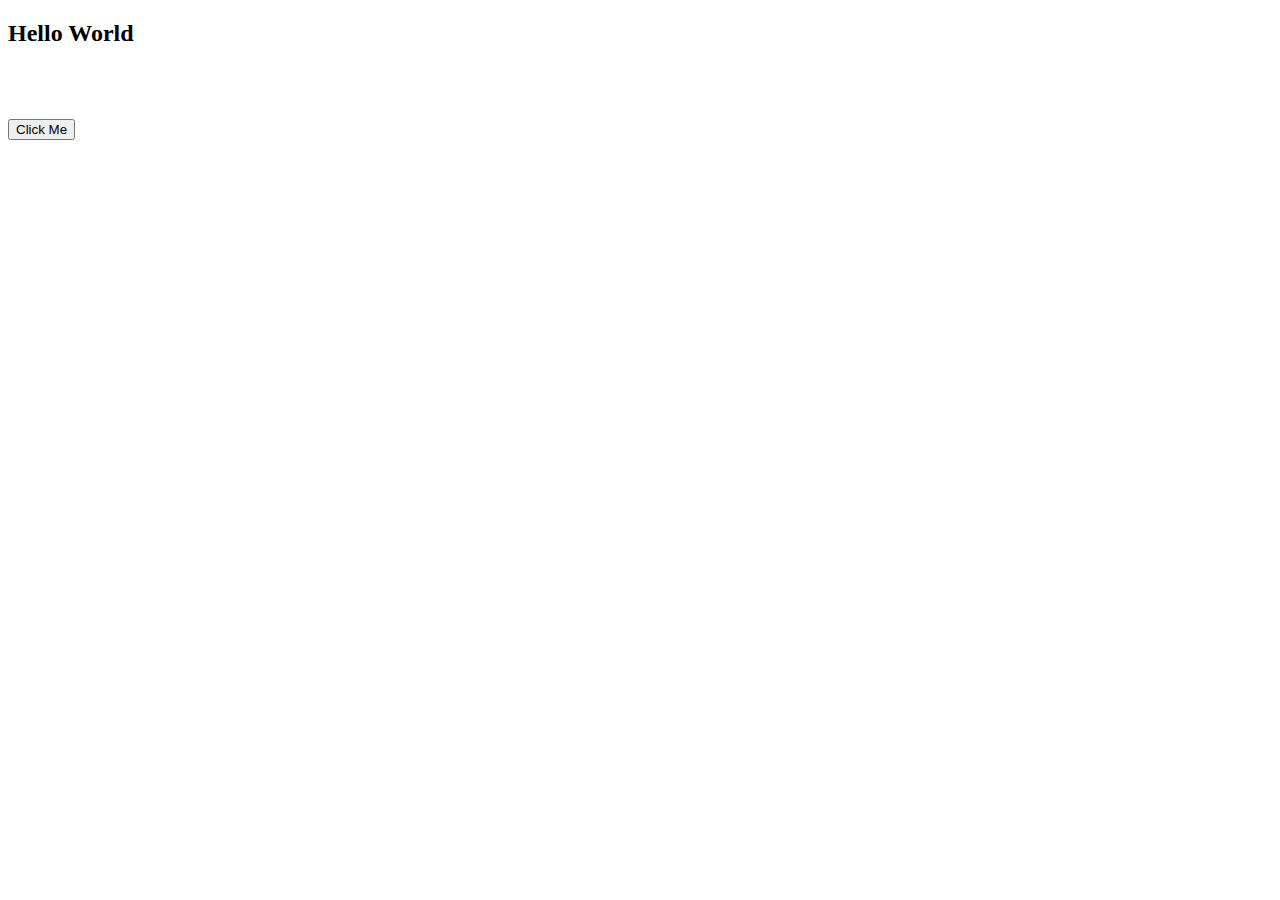
<file: js-concepts/index.html>
<!DOCTYPE html>
<html lang="en">
  <head>
    <meta charset="UTF-8" />
    <meta http-equiv="X-UA-Compatible" content="IE=edge" />
    <meta name="viewport" content="width=device-width, initial-scale=1.0" />
    <title>JS</title>
  </head>
  <body>
    <h2>Hello World</h2>
    <br />
    <br />
    <p><button type="button" id="button">Click Me</button></p>
    <script src="script.js"></script>
  </body>
</html>
</file>
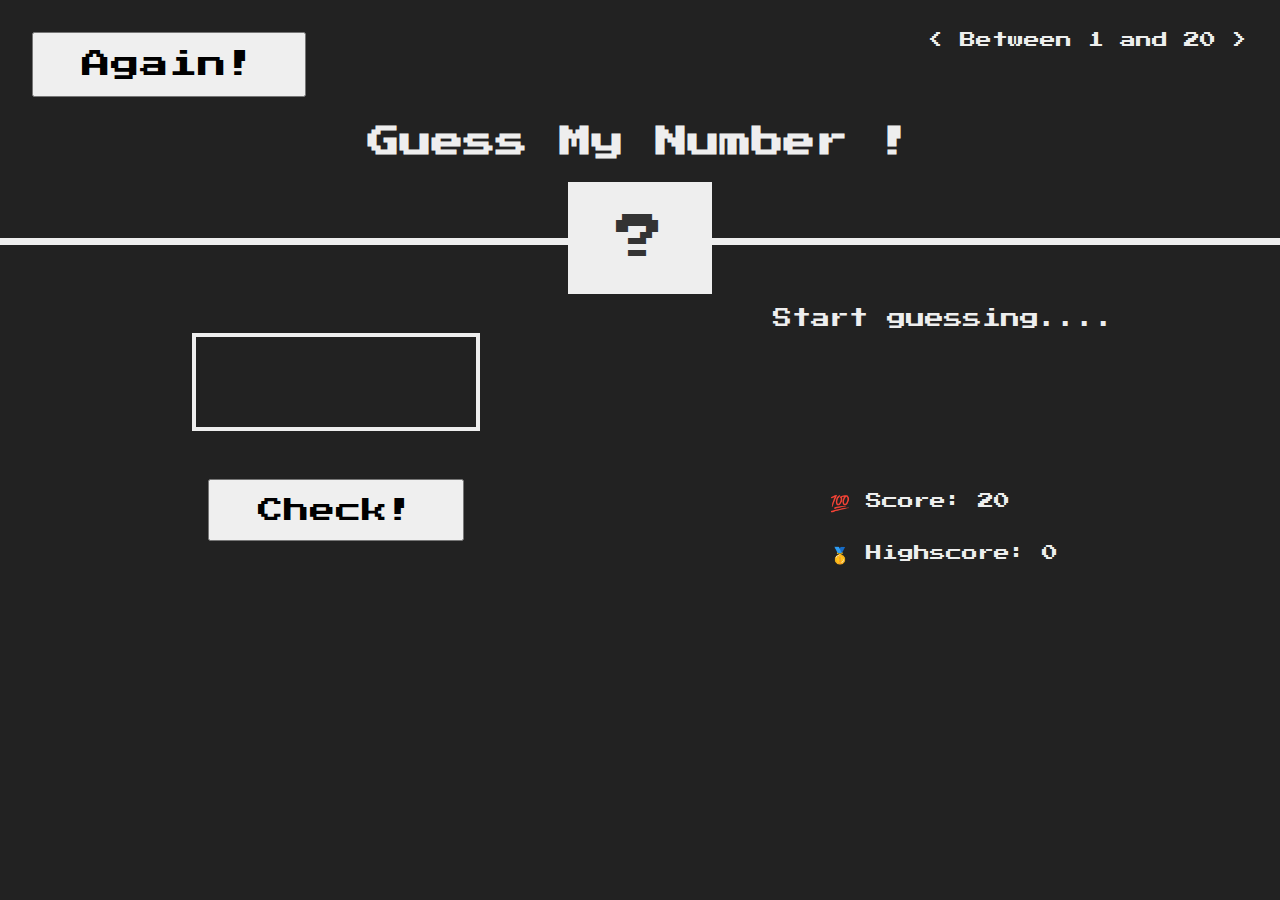
<file: Number-Guess/index.html>
<!DOCTYPE html>
<html lang="en">
  <head>
    <meta charset="UTF-8" />
    <meta http-equiv="X-UA-Compatible" content="IE=edge" />
    <meta name="viewport" content="width=device-width, initial-scale=1.0" />
    <title>Guess My Number</title>
    <link rel="stylesheet" href="style.css" />
  </head>
  <body>
    <header>
      <div class="header-row-1">
        <button class="btn btn-again">Again!</button>
        <div class="info">&lt; Between 1 and 20 &gt;</div>
      </div>
      <h1>Guess My Number !</h2>
      <span class="secret-number"></span>
    </header>
    <main>
      <div class="main-col main-col-1">
        <input class="input-guess" type="number">
        <button class="btn btn-check">Check!</button>
      </div>
      <div class="main-col main-col-2">
        <p class="message-infos">Start guessing....</p>
        <div class="score-boards">
          <p class="label-score">💯 Score: <span class="score">20</span>
          </p>
          <p class="label-highscore">🥇 Highscore: <span class="highscore">0</span>
          </p>
        </div>
      </div>
    </main>
    <script src="script.js"></script>
  </body>
</html>
</file>
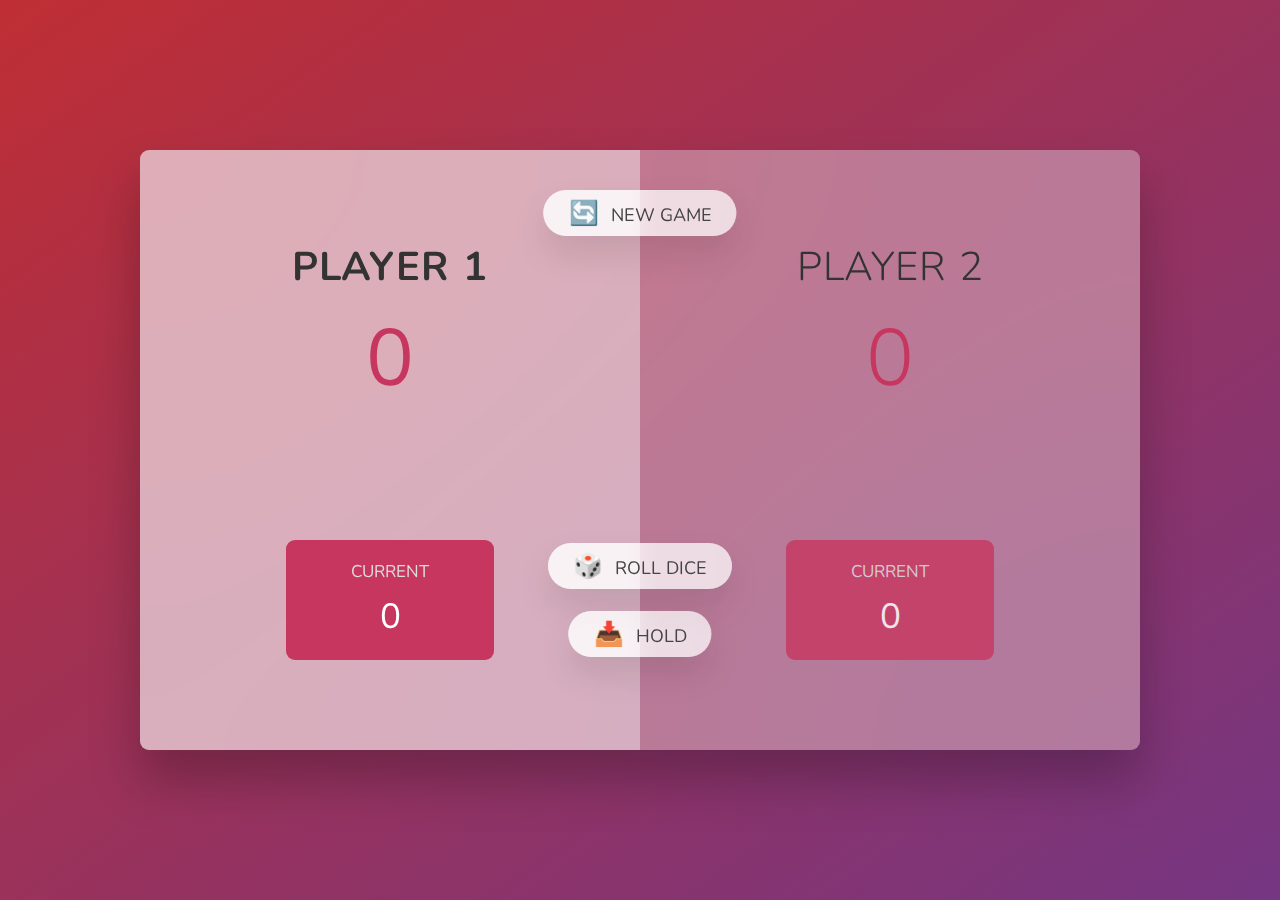
<file: Pig-Game/index.html>
<!DOCTYPE html>
<html lang="en">
  <head>
    <meta charset="UTF-8" />
    <meta http-equiv="X-UA-Compatible" content="IE=edge" />
    <meta name="viewport" content="width=device-width, initial-scale=1.0" />
    <title>Pig Game</title>
    <link rel="stylesheet" href="style.css" />
  </head>
  <body>
    <main>
      <section class="player player--0 player--active">
        <h2 class="name" id="name--0">Player 1</h2>
        <p class="score" id="score--0">43</p>
        <div class="current">
          <p class="current-label">Current</p>
          <p class="current-score" id="current--0">0</p>
        </div>
      </section>
      <section class="player player--1">
        <h2 class="name" id="name--1">Player 2</h2>
        <p class="score" id="score--1">24</p>
        <div class="current">
          <p class="current-label">Current</p>
          <p class="current-score" id="current--1">0</p>
        </div>
      </section>

      <img src="images/dice-5.png" alt="Playing dice" class="dice" />
      <button class="btn btn--new">🔄 New game</button>
      <button class="btn btn--roll">🎲 Roll dice</button>
      <button class="btn btn--hold">📥 Hold</button>
    </main>
    <script src="script.js"></script>
  </body>
</html>
</file>
<file: Number-Guess/style.css>
@import url("https://fonts.googleapis.com/css?family=Press+Start+2P&display=swap");

* {
  margin: 0;
  padding: 0;
  box-sizing: border-box;
}

body {
  background-color: #222;
  font-family: "Press Start 2P", sans-serif;
  color: #eee;
}

/* button general style */
.btn {
  padding: 1rem 3rem;
  font-size: 1.8rem;
  height: fit-content;
  font-family: inherit;
  cursor: pointer;
  width: fit-content;
}

/* header */
header {
  position: relative;
  height: auto;
  border-bottom: 7px solid #eee;
  display: flex;
  flex-direction: column;
  justify-content: space-between;
  align-items: center;
  padding: 2rem;
  margin-bottom: 2rem;
}
.header-row-1 {
  display: flex;
  width: 100%;
  justify-content: space-between;
  margin-bottom: 1.8rem;
}
h1 {
  margin-bottom: 3rem;
}
.secret-number {
  font-size: 3rem;
  position: absolute;
  bottom: 0;
  transform: translateY(50%);
  background-color: #eee;
  color: #333;
  padding: 2rem 3rem;
}

/* main*/
main {
  display: flex;
  justify-content: center;
  align-items: center;
  column-gap: 10rem;
  margin: 1rem auto;
}
.main-col {
  display: flex;
  flex-direction: column;
  justify-content: center;
  padding: 2rem 3rem;
  column-gap: 10rem;
}
.main-col-1,
.main-col-2 {
  width: 28rem;
  display: flex;
  flex-direction: column;
  align-items: center;
  justify-content: center;
  height: 20rem;
}
.main-col-2 {
  justify-content: space-between;
}
/* input box */
.input-guess {
  background: none;
  border: 4px solid #eee;
  font-family: inherit;
  color: inherit;
  font-size: 3.6rem;
  padding: 1rem;
  width: 18rem;
  text-align: center;
  display: block;
  margin-bottom: 3rem;
}

.btn-check {
  font-size: 1.6rem;
}
.label-score {
  margin-bottom: 2rem;
}
.message-infos {
  font-size: 1.2rem;
}

.winner {
  background-color: #60b347;
}
.loser {
  background-color: rgb(249, 39, 39);
}

/* responsive */

@media only screen and (max-width: 800px) {
  .btn {
    padding: 1rem 2rem;
    font-size: 1.2rem;
  }
  header {
    flex-direction: column-reverse;
    padding: 1rem 1rem 3rem 1rem;
    align-items: center;
  }
  .header-row-1 {
    flex-direction: column;
    align-items: center;
    row-gap: 3rem;
  }
  h1 {
    text-align: center;
    line-height: 1.4;
  }
  main {
    row-gap: 1rem;
    margin: 1rem;
    flex-direction: column-reverse;
    align-items: center;
    height: auto;
    padding: 2rem 1rem;
  }
  .main-col-1,
  .main-col-2 {
    height: auto;
    row-gap: 2rem;
  }
  .input-guess {
    margin-bottom: 1rem;
  }
}
</file>
<file: Pig-Game/style.css>
@import url("https://fonts.googleapis.com/css2?family=Nunito&display=swap");

* {
  margin: 0;
  padding: 0;
  box-sizing: border-box;
}

html {
  font-size: 62.5%;
}
body {
  font-family: "Nunito", sans-serif;
  font-weight: 400;
  height: 100vh;
  color: #333;
  background-image: linear-gradient(to top left, #753682 0%, #bf2e34 100%);
  display: flex;
  align-items: center;
  justify-content: center;
}

main {
  position: relative;
  width: 100rem;
  height: 60rem;
  background-color: rgba(255, 255, 255, 0.35);
  backdrop-filter: blur(200px);
  filter: blur();
  box-shadow: 0 3rem 5rem rgba(0, 0, 0, 0.25);
  border-radius: 9px;
  overflow: hidden;
  display: flex;
}

.player {
  flex: 50%;
  padding: 9rem;
  display: flex;
  flex-direction: column;
  align-items: center;
  transition: all 0.75s;
}

.name {
  position: relative;
  font-size: 4rem;
  text-transform: uppercase;
  letter-spacing: 1px;
  word-spacing: 2px;
  font-weight: 300;
  margin-bottom: 1rem;
}

.score {
  font-size: 8rem;
  font-weight: 300;
  color: #c7365f;
  margin-bottom: auto;
}

.player--active {
  background-color: rgba(255, 255, 255, 0.4);
}
.player--active .name {
  font-weight: 700;
}
.player--active .score {
  font-weight: 400;
}

.player--active .current {
  opacity: 1;
}

.current {
  background-color: #c7365f;
  opacity: 0.8;
  border-radius: 9px;
  color: #fff;
  width: 65%;
  padding: 2rem;
  text-align: center;
  transition: all 0.75s;
}

.current-label {
  text-transform: uppercase;
  margin-bottom: 1rem;
  font-size: 1.7rem;
  color: #ddd;
}

.current-score {
  font-size: 3.5rem;
}

.btn {
  position: absolute;
  left: 50%;
  transform: translateX(-50%);
  color: #444;
  background: none;
  border: none;
  font-family: inherit;
  font-size: 1.8rem;
  text-transform: uppercase;
  cursor: pointer;
  font-weight: 400;
  transition: all 0.2s;

  background-color: white;
  background-color: rgba(255, 255, 255, 0.6);
  backdrop-filter: blur(10px);

  padding: 0.7rem 2.5rem;
  border-radius: 50rem;
  box-shadow: 0 1.75rem 3.5rem rgba(0, 0, 0, 0.1);
}

.btn::first-letter {
  font-size: 2.4rem;
  display: inline-block;
  margin-right: 0.7rem;
}

.btn--new {
  top: 4rem;
}
.btn--roll {
  top: 39.3rem;
}
.btn--hold {
  top: 46.1rem;
}

.btn:active {
  transform: translate(-50%, 3px);
  box-shadow: 0 1rem 2rem rgba(0, 0, 0, 0.15);
}

.btn:focus {
  outline: none;
}

.dice {
  position: absolute;
  left: 50%;
  top: 16.5rem;
  transform: translateX(-50%);
  height: 10rem;
  box-shadow: 0 2rem 5rem rgba(0, 0, 0, 0.2);
}

.player--winner {
  background-color: #2f2f2f;
}

.player--winner .name {
  font-weight: 700;
  color: #c7365f;
}

.hidden {
  display: none;
}
</file>
